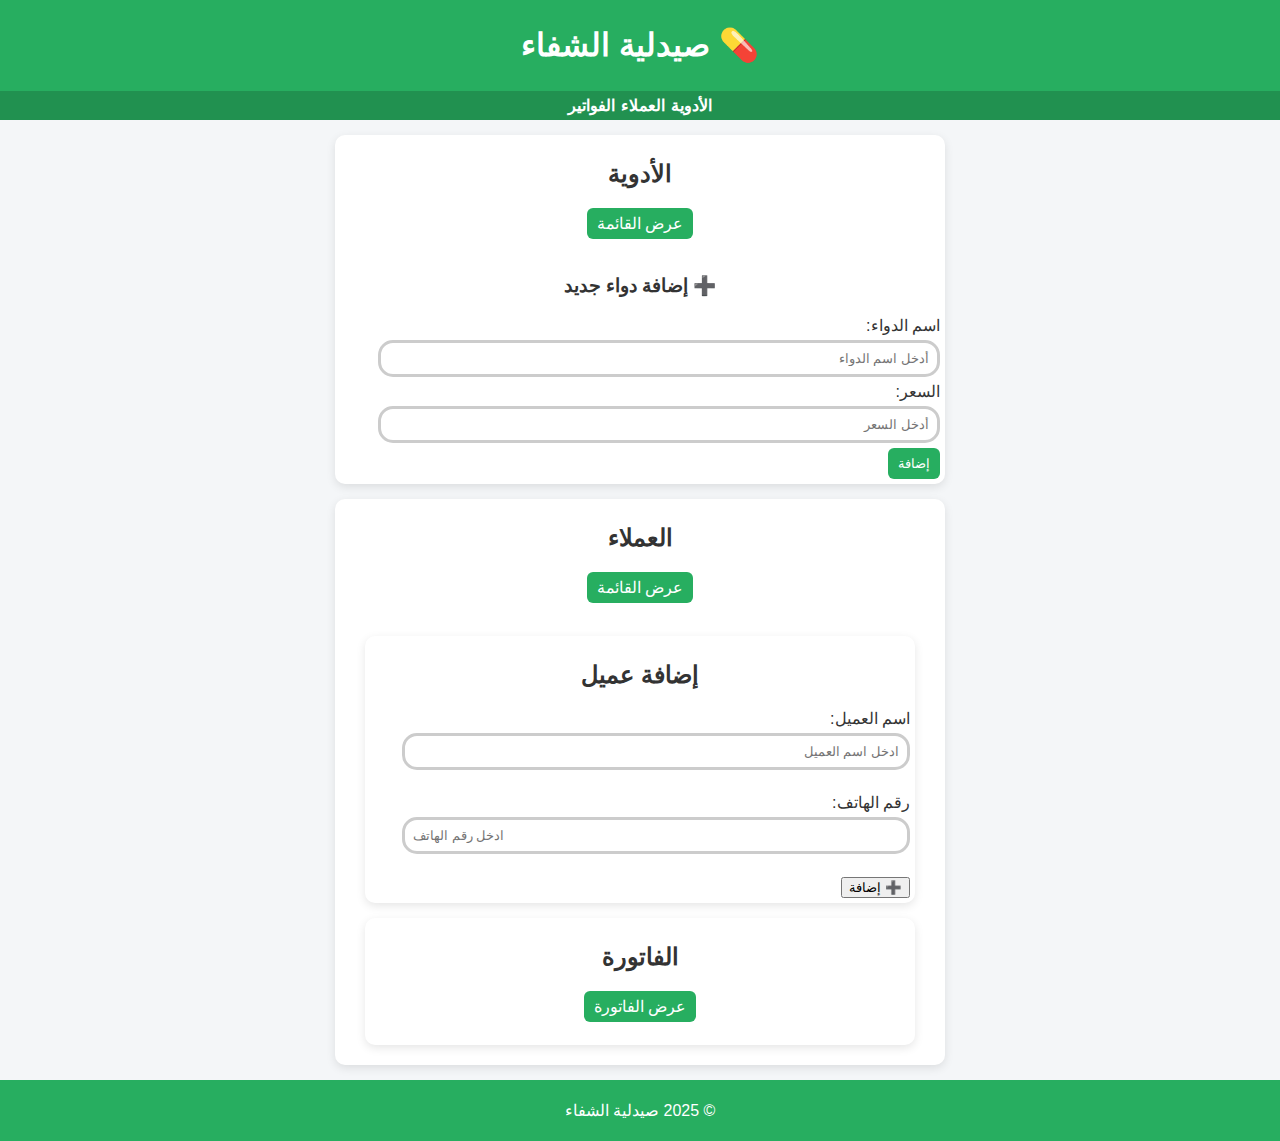
<file: index.html>
<!DOCTYPE html>
<html lang="ar">
<head>
<meta charset="UTF-8"> <!-- ترميز الصفحة -->
<meta name="viewport" content="width=device-width, initial-scale=1.0"> <!-- لتوافق الموبايل -->
<title>نظام ادارة الصيدلية</title>
<style>
/* تنسيق عام للصفحة */
body{
    font-family:Tahoma,Arial,sans-serif; /* خط الصفحة */
    background:#f4f6f8; /* لون الخلفية */
    margin:0;
    direction:rtl; /* اتجاه النص من اليمين لليسار */
    text-align:center;
    color:#333;
}

/* تنسيق الهيدر والفوتر */
header,footer{
    background:#27ae60;
    color:#fff;
    padding:5px;
}

/* شريط التنقل */
nav{
    background:#219150;
    padding:5px;
}
nav a{
    color:#fff;
    margin:0 1px;
    text-decoration:none;
    font-weight:bold;
}
nav a:hover{
    color:#ffe600; /* تأثير التحويم على الروابط */
}

/* تنسيق الأقسام */
.section{
    background:#fff;
    padding:5px;
    margin:15px auto;
    width:90%;
    max-width:600px;
    border-radius:10px;
    box-shadow:0 3px 10px rgba(0,0,0,.1);
}

/* قائمة التفاصيل القابلة للطي */
details summary{
    cursor:pointer;
    padding:6px 10px;
    background:#27ae60;
    color:#fff;
    border-radius:6px;
    display:inline-block;
    margin-bottom:18px;
}
details[open] summary{
    background:#219150;
}

/* تنسيق الجداول */
table{
    width:100%;
    border-collapse:collapse;
}
th,td{
    border:1px solid #ddd;
    padding:8px;
}
th{
    background:#27ae60;
    color:#fff;
}

/* مربع إجمالي الفاتورة */
.total{
    background:#219150;
    color:#fff;
    padding:8px;
    border-radius:6px;
    display:inline-block;
    margin-top:10px;
}

/* نماذج الإدخال */
form{
    margin-top:15px;
    text-align:right;
}
input[type=text], input[type=number], input[type=tel]{
    width:90%;
    padding:8px;
    margin:5px 0;
    border:3px solid #ccc;
    border-radius:15px;
}
input[type=submit]{
    background:#27ae60;
    color:#fff;
    padding:8px 10px;
    border:none;
    border-radius:6px;
    cursor:pointer;
}
input[type=submit]:hover{
    background:#219150;
}
</style>
</head>
<body>

<!-- رأس الصفحة -->
<header>
    <h1>💊 صيدلية الشفاء</h1>
</header>

<!-- شريط التنقل -->
<nav>
 <a href="#meds">الأدوية</a>
 <a href="#clients">العملاء</a>
 <a href="#invoice">الفواتير</a>
</nav>

<main>
<!-- قسم الأدوية -->
<section id="meds" class="section">
<h2>الأدوية</h2>

<!-- جدول عرض الأدوية مع إمكانية الإخفاء/الفتح -->
<details>
    <summary>عرض القائمة</summary>
    <table>
        <tr><th>الدواء</th><th>السعر</th></tr>
        <tr><td>باراسيتامول</td><td>500</td></tr>
        <tr><td>أموكسيسيلين</td><td>1200</td></tr>
        <tr><td>إيبوبروفين</td><td>700</td></tr>
    </table>
</details>

<!-- نموذج إضافة دواء جديد -->
<h3>➕ إضافة دواء جديد</h3>
<form>
  <label>اسم الدواء:</label><br>
  <input type="text" name="drug" placeholder="أدخل اسم الدواء"><br>
  <label>السعر:</label><br>
  <input type="number" name="price" placeholder="أدخل السعر"><br>
  <input type="submit" value="إضافة">
</form>
</section>

<!-- قسم العملاء -->
<section id="clients" class="section">
<h2>العملاء</h2>

<!-- جدول عرض العملاء مع إمكانية الإخفاء/الفتح -->
<details>
    <summary>عرض القائمة</summary>
    <table>
        <tr><th>الاسم</th><th>الهاتف</th></tr>
        <tr><td>أحمد</td><td>777777777</td></tr>
        <tr><td>سارة</td><td>733333333</td></tr>
    </table>
</details>

<!-- نموذج إضافة عميل -->
<section id="add-client" class="section">
  <h2>إضافة عميل</h2>
  <form>
    <label>اسم العميل:</label><br>
    <input type="text" name="client" placeholder="ادخل اسم العميل"><br><br>

    <label>رقم الهاتف:</label><br>
    <input type="tel" name="phone" placeholder="ادخل رقم الهاتف"><br><br>

    <button type="submit">➕ إضافة</button>
  </form>
</section>

<!-- قسم الفواتير -->
<section id="invoice" class="section">
<h2>الفاتورة</h2>

<!-- جدول عرض الفاتورة -->
 <details>
    <summary>عرض الفاتورة</summary>
    <table>
        <tr><th>الدواء</th><th>السعر</th></tr>
        <tr><td>باراسيتامول</td><td>500</td></tr>
        <tr><td>أموكسيسيلين</td><td>1200</td></tr>
    </table>
    <div class="total">الإجمالي: 1700</div>
</details>
</section>
</main>
<!-- تذييل الصفحة -->
<footer>
    <p>© 2025 صيدلية الشفاء</p>
</footer>

</body>
</html>
</file>
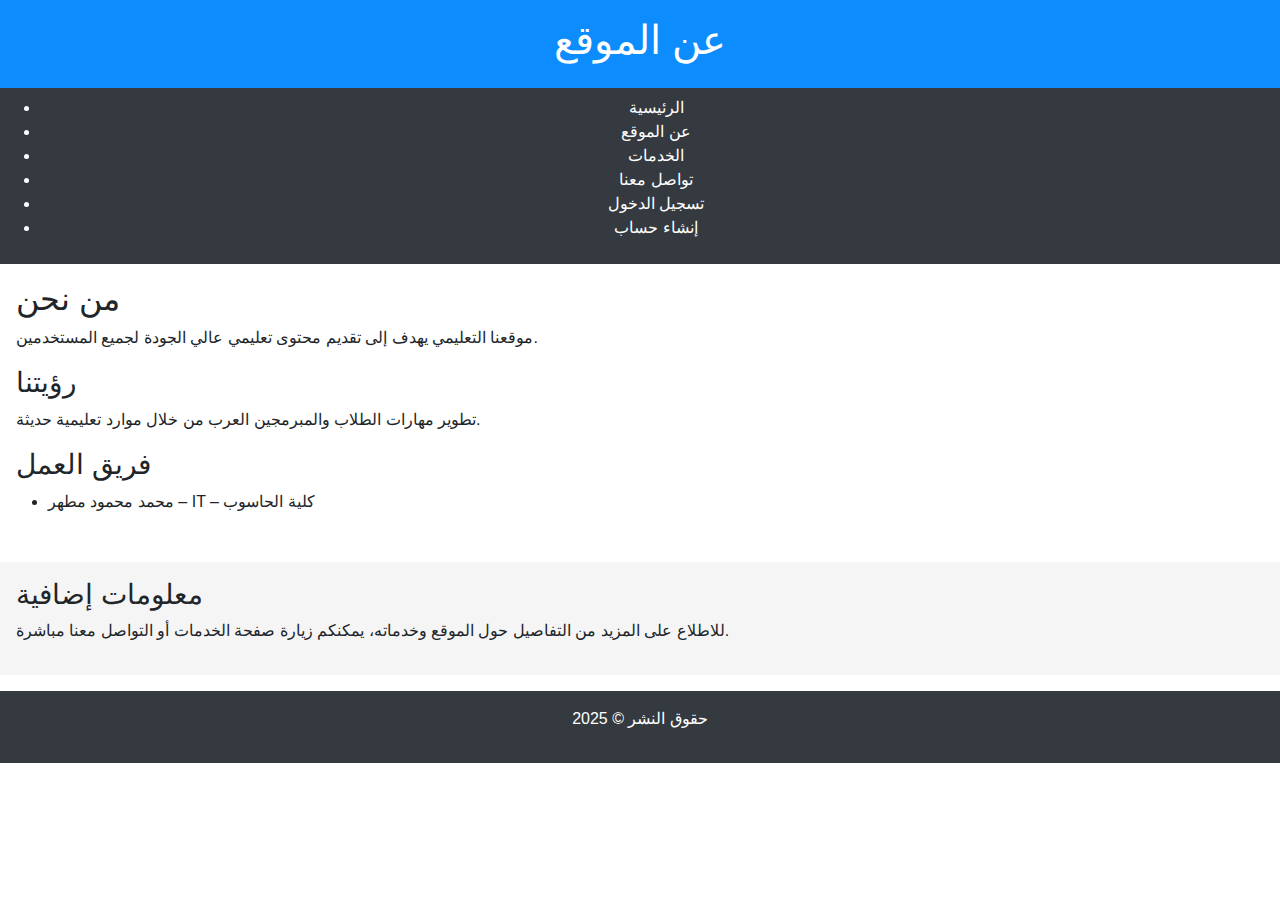
<file: about.html>
<!DOCTYPE html>
<html lang="ar">
<head>
    <meta charset="UTF-8">
    <meta name="viewport" content="width=device-width, initial-scale=1.0">
    <title>عن الموقع</title>
    <!-- تحقق استخدام إطار العمل Bootstrap ✅ -->
    <link href="https://cdn.jsdelivr.net/npm/bootstrap@5.3.3/dist/css/bootstrap.min.css" rel="stylesheet">
    <link rel="stylesheet" href="css/style.css">
</head>
<body>

<header>
    <h1>عن الموقع</h1>
</header>

<nav>
    <ul>
        <li><a href="index.html">الرئيسية</a></li>
        <li><a href="about.html">عن الموقع</a></li>
        <li><a href="services.html">الخدمات</a></li>
        <li><a href="contact.html">تواصل معنا</a></li>
        <li><a href="login.html">تسجيل الدخول</a></li>
        <li><a href="signup.html">إنشاء حساب</a></li>
    </ul>
</nav>

<section>
    <h2>من نحن</h2>
    <p>موقعنا التعليمي يهدف إلى تقديم محتوى تعليمي عالي الجودة لجميع المستخدمين.</p>

    <h3>رؤيتنا</h3>
    <p>تطوير مهارات الطلاب والمبرمجين العرب من خلال موارد تعليمية حديثة.</p>

    <h3>فريق العمل</h3>
    <ul>
        <li>محمد محمود مطهر – IT – كلية الحاسوب</li>
    </ul>
</section>

<aside>
    <h3>معلومات إضافية</h3>
    <p>للاطلاع على المزيد من التفاصيل حول الموقع وخدماته، يمكنكم زيارة صفحة الخدمات أو التواصل معنا مباشرة.</p>
</aside>

<footer>
    <p>حقوق النشر © 2025</p>
</footer>

</body>
</html>
</file>
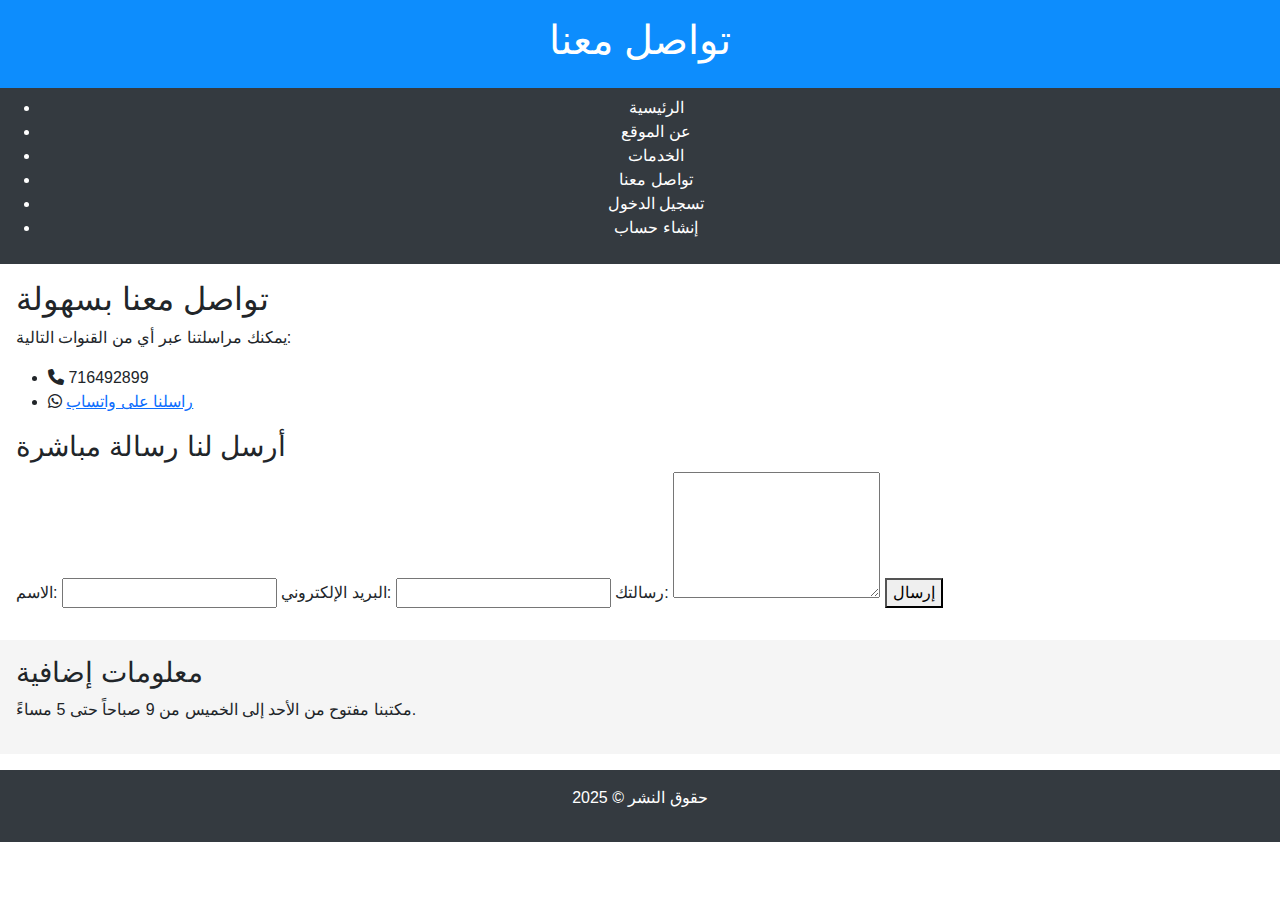
<file: contact.html>
<!DOCTYPE html>
<html lang="ar">
<head>
    <meta charset="UTF-8">
    <meta name="viewport" content="width=device-width, initial-scale=1.0">
    <title>تواصل معنا</title>
    <!-- تحقق استخدام إطار العمل Bootstrap ✅ -->
    <link href="https://cdn.jsdelivr.net/npm/bootstrap@5.3.3/dist/css/bootstrap.min.css" rel="stylesheet">
    <!-- تحقق استخدام مكتبة Font Awesome للأيقونات ✅ -->
    <link rel="stylesheet" href="https://cdnjs.cloudflare.com/ajax/libs/font-awesome/6.5.0/css/all.min.css">
    <link rel="stylesheet" href="css/style.css">
</head>
<body>

<header>
    <h1>تواصل معنا</h1>
</header>

<nav>
    <ul>
        <li><a href="index.html">الرئيسية</a></li>
        <li><a href="about.html">عن الموقع</a></li>
        <li><a href="services.html">الخدمات</a></li>
        <li><a href="contact.html">تواصل معنا</a></li>
        <li><a href="login.html">تسجيل الدخول</a></li>
        <li><a href="signup.html">إنشاء حساب</a></li>
    </ul>
</nav>

<section>
    <h2>تواصل معنا بسهولة</h2>
    <p>يمكنك مراسلتنا عبر أي من القنوات التالية:</p>

    <!-- تحقق استخدام Font Awesome للأيقونات في قائمة التواصل ✅ -->
    <ul>
        <li><i class="fa-solid fa-phone"></i> <span>716492899</span></li>
        <li><i class="fa-brands fa-whatsapp"></i> 
            <a href="https://wa.me/967777123456" target="_blank">راسلنا على واتساب</a>
        </li>
    </ul>

    <h3>أرسل لنا رسالة مباشرة</h3>
    <form>
        <label>الاسم:</label>
        <input type="text" name="name" required>

        <label>البريد الإلكتروني:</label>
        <input type="email" name="email" required>

        <label>رسالتك:</label>
        <textarea name="message" rows="5" required></textarea>

        <button type="submit">إرسال</button>
    </form>
</section>

<aside>
    <h3>معلومات إضافية</h3>
    <p>مكتبنا مفتوح من الأحد إلى الخميس من 9 صباحاً حتى 5 مساءً.</p>
</aside>

<footer>
    <p>حقوق النشر © 2025</p>
</footer>

</body>
</html>
</file>
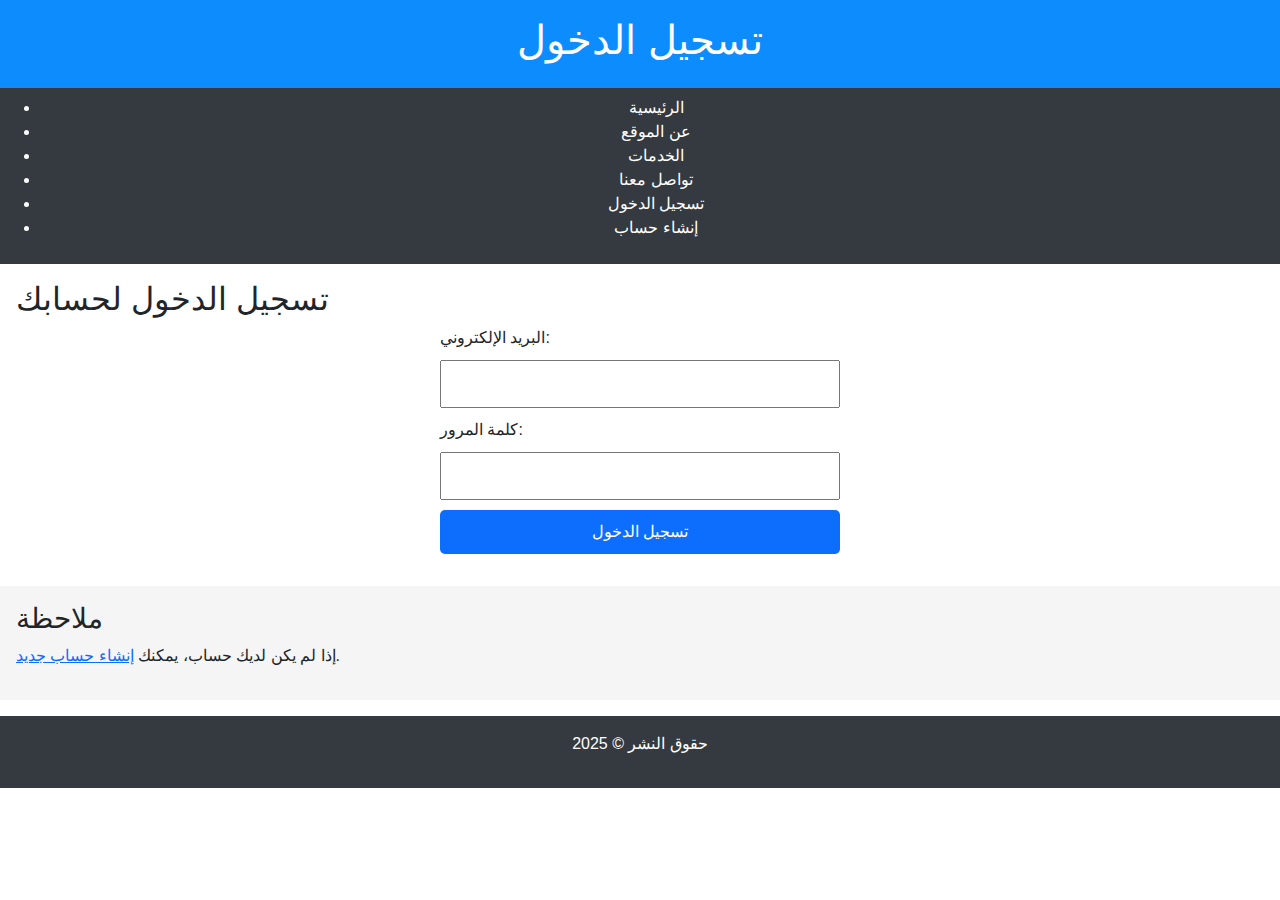
<file: login.html>
<!DOCTYPE html>
<html lang="ar">
<head>
    <meta charset="UTF-8">
    <meta name="viewport" content="width=device-width, initial-scale=1.0">
    <title>تسجيل الدخول</title>
    <!-- تحقق استخدام إطار العمل Bootstrap ✅ -->
    <link href="https://cdn.jsdelivr.net/npm/bootstrap@5.3.3/dist/css/bootstrap.min.css" rel="stylesheet">
    <link rel="stylesheet" href="css/style.css">
</head>
<body>

<header>
    <h1>تسجيل الدخول</h1>
</header>

<nav>
    <ul>
        <li><a href="index.html">الرئيسية</a></li>
        <li><a href="about.html">عن الموقع</a></li>
        <li><a href="services.html">الخدمات</a></li>
        <li><a href="contact.html">تواصل معنا</a></li>
        <li><a href="login.html">تسجيل الدخول</a></li>
        <li><a href="signup.html">إنشاء حساب</a></li>
    </ul>
</nav>

<section>
    <h2>تسجيل الدخول لحسابك</h2>
    <form class="form-box">
        <label>البريد الإلكتروني:</label>
        <input type="email" name="email" required>

        <label>كلمة المرور:</label>
        <input type="password" name="password" required>

        <button type="submit">تسجيل الدخول</button>
    </form>

    <!-- تحقق استخدام مكتبة Toast Notification في صفحة تسجيل الدخول ✅ -->
    <div class="toast">تم تسجيل الدخول بنجاح</div>

    <!-- تحقق استخدام Modal في صفحة تسجيل الدخول ✅ -->
    <div class="modal" id="loginModal">
        <div class="modal-content">
            <h3>تسجيل الدخول</h3>
            <p>تم فتح نافذة Modal.</p>
            <button onclick="document.getElementById('loginModal').style.display='none'">إغلاق</button>
        </div>
    </div>
</section>

<aside>
    <h3>ملاحظة</h3>
    <p>إذا لم يكن لديك حساب، يمكنك <a href="signup.html">إنشاء حساب جديد</a>.</p>
</aside>

<footer>
    <p>حقوق النشر © 2025</p>
</footer>

</body>
</html>
</file>
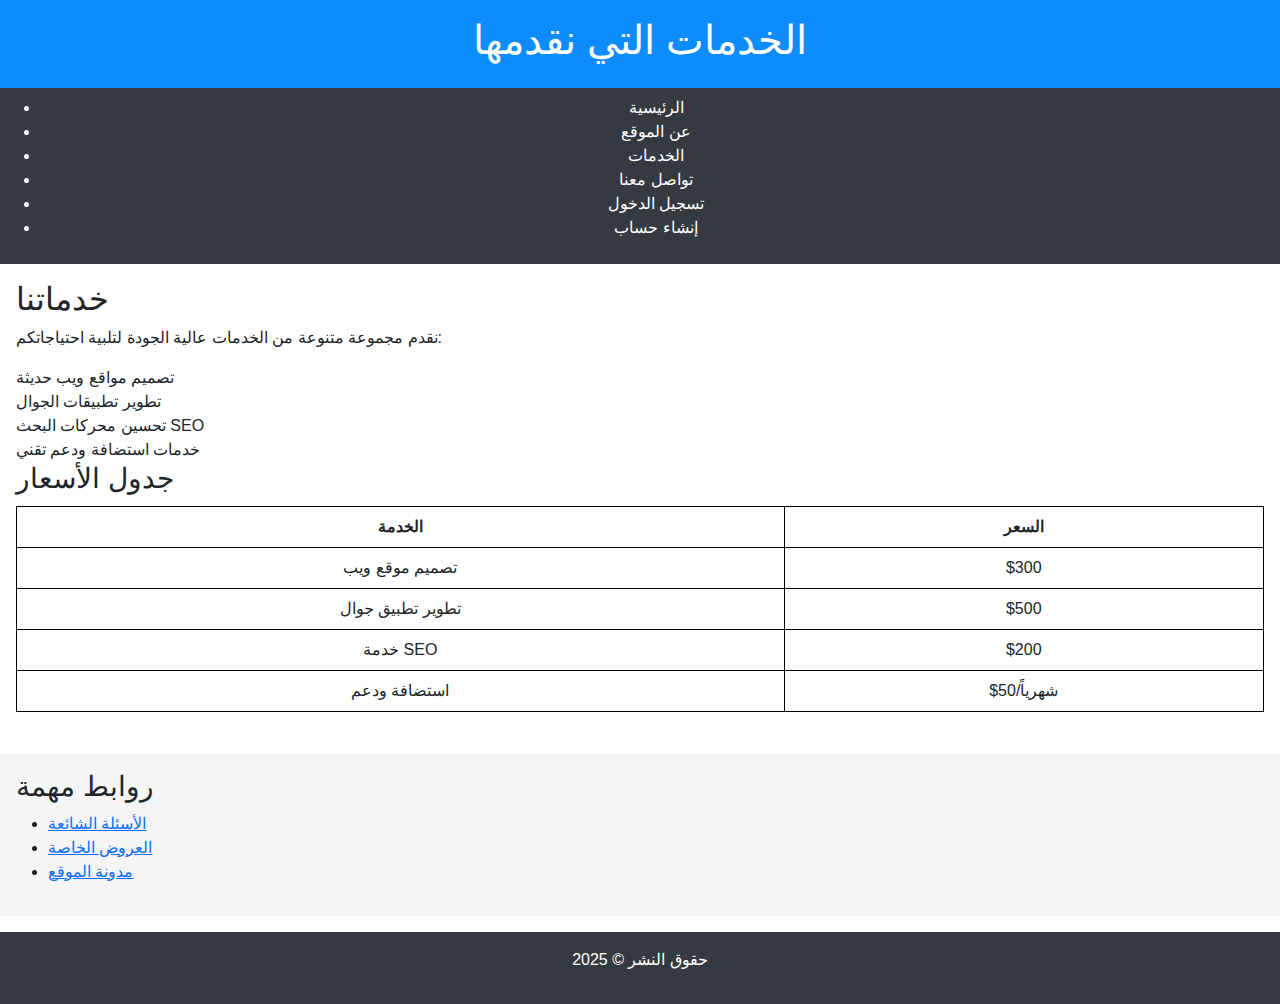
<file: services.html>
<!DOCTYPE html>
<html lang="ar">
<head>
    <meta charset="UTF-8">
    <meta name="viewport" content="width=device-width, initial-scale=1.0">
    <title>الخدمات</title>
    <link href="https://cdn.jsdelivr.net/npm/bootstrap@5.3.3/dist/css/bootstrap.min.css" rel="stylesheet">
    <link rel="stylesheet" href="css/style.css">
</head>
<body>

<header>
    <h1>الخدمات التي نقدمها</h1>
</header>

<nav>
    <ul>
        <li><a href="index.html">الرئيسية</a></li>
        <li><a href="about.html">عن الموقع</a></li>
        <li><a href="services.html">الخدمات</a></li>
        <li><a href="contact.html">تواصل معنا</a></li>
        <li><a href="login.html">تسجيل الدخول</a></li>
        <li><a href="signup.html">إنشاء حساب</a></li>
    </ul>
</nav>

<section>
    <h2>خدماتنا</h2>
    <p>نقدم مجموعة متنوعة من الخدمات عالية الجودة لتلبية احتياجاتكم:</p>

    <!-- تحقق استخدام Grid أو Flexbox لتنظيم المحتوى ✅ -->
    <div class="features">
        <div class="feature-box">تصميم مواقع ويب حديثة</div>
        <div class="feature-box">تطوير تطبيقات الجوال</div>
        <div class="feature-box">تحسين محركات البحث SEO</div>
        <div class="feature-box">خدمات استضافة ودعم تقني</div>
    </div>

    <h3>جدول الأسعار</h3>
    <table>
        <tr>
            <th>الخدمة</th>
            <th>السعر</th>
        </tr>
        <tr>
            <td>تصميم موقع ويب</td>
            <td>$300</td>
        </tr>
        <tr>
            <td>تطوير تطبيق جوال</td>
            <td>$500</td>
        </tr>
        <tr>
            <td>خدمة SEO</td>
            <td>$200</td>
        </tr>
        <tr>
            <td>استضافة ودعم</td>
            <td>$50/شهرياً</td>
        </tr>
    </table>
</section>

<aside>
    <h3>روابط مهمة</h3>
    <ul>
        <li><a href="#">الأسئلة الشائعة</a></li>
        <li><a href="#">العروض الخاصة</a></li>
        <li><a href="#">مدونة الموقع</a></li>
    </ul>
</aside>

<footer>
    <p>حقوق النشر © 2025</p>
</footer>

</body>
</html>
</file>
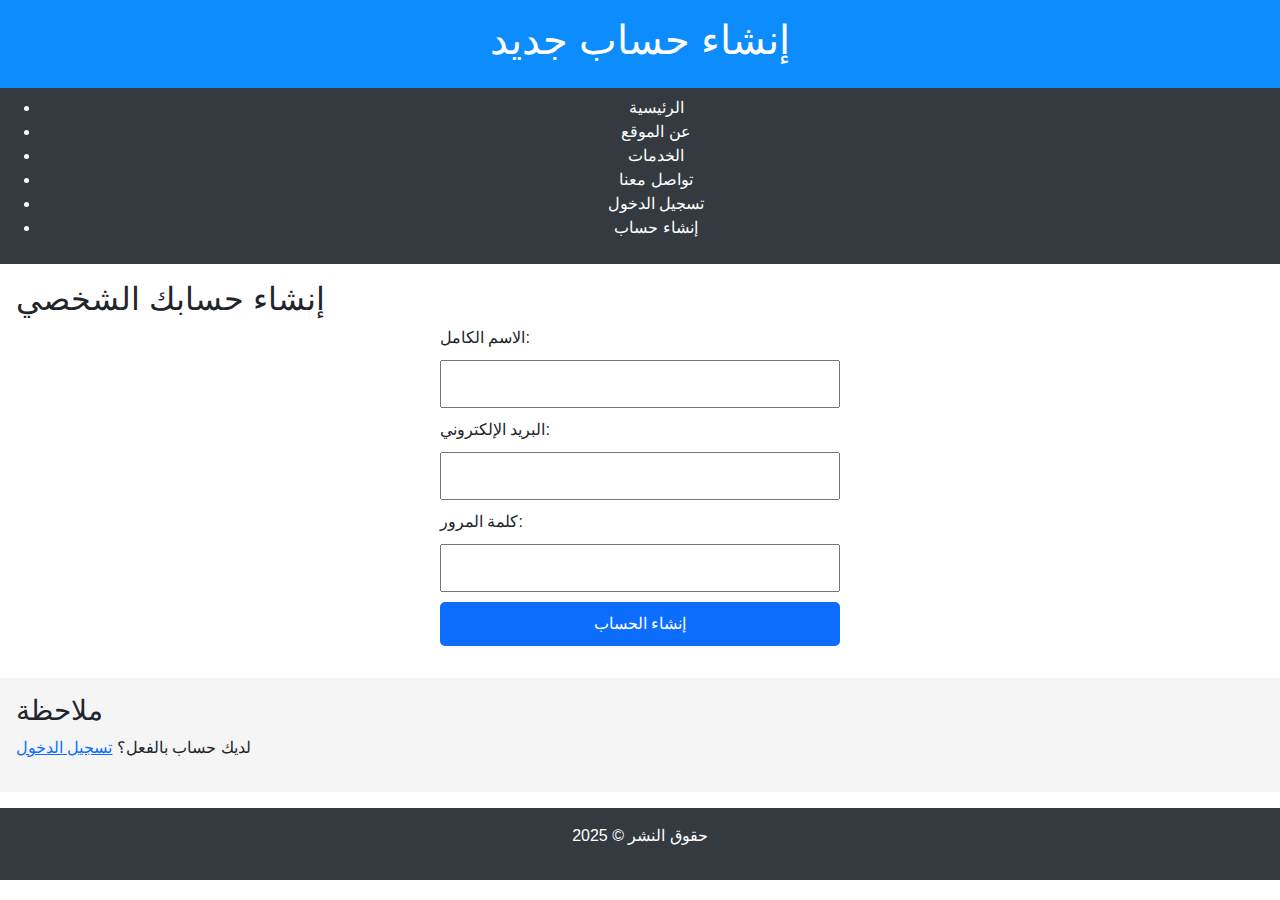
<file: signup.html>
<!DOCTYPE html>
<html lang="ar">
<head>
    <meta charset="UTF-8">
    <meta name="viewport" content="width=device-width, initial-scale=1.0">
    <title>إنشاء حساب</title>
    <!-- تحقق استخدام إطار العمل Bootstrap ✅ -->
    <link href="https://cdn.jsdelivr.net/npm/bootstrap@5.3.3/dist/css/bootstrap.min.css" rel="stylesheet">
    <link rel="stylesheet" href="css/style.css">
</head>
<body>

<header>
    <h1>إنشاء حساب جديد</h1>
</header>

<nav>
    <ul>
        <li><a href="index.html">الرئيسية</a></li>
        <li><a href="about.html">عن الموقع</a></li>
        <li><a href="services.html">الخدمات</a></li>
        <li><a href="contact.html">تواصل معنا</a></li>
        <li><a href="login.html">تسجيل الدخول</a></li>
        <li><a href="signup.html">إنشاء حساب</a></li>
    </ul>
</nav>

<section>
    <h2>إنشاء حسابك الشخصي</h2>
    <form class="form-box">
        <label>الاسم الكامل:</label>
        <input type="text" name="fullname" required>

        <label>البريد الإلكتروني:</label>
        <input type="email" name="email" required>

        <label>كلمة المرور:</label>
        <input type="password" name="password" required minlength="6">

        <button type="submit">إنشاء الحساب</button>
    </form>

    <!-- تحقق استخدام مكتبة Toast Notification في صفحة إنشاء الحساب ✅ -->
    <div class="toast">تم إنشاء الحساب بنجاح</div>

    <!-- تحقق استخدام Modal في صفحة إنشاء الحساب ✅ -->
    <div class="modal" id="signupModal">
        <div class="modal-content">
            <h3>إنشاء الحساب</h3>
            <p>تم فتح نافذة Modal.</p>
            <button onclick="document.getElementById('signupModal').style.display='none'">إغلاق</button>
        </div>
    </div>
</section>

<aside>
    <h3>ملاحظة</h3>
    <p>لديك حساب بالفعل؟ <a href="login.html">تسجيل الدخول</a></p>
</aside>

<footer>
    <p>حقوق النشر © 2025</p>
</footer>

</body>
</html>
</file>
<file: css/style.css>
/* ================== إعدادات أساسية ================== */
body {
    font-family: Arial, sans-serif;
    margin: 0;
    padding: 0;
}

/* ================== Header و Footer ================== */
header, footer {
    text-align: center;
    padding: 1rem;
}

header {
    background: #0d8dfd;
    color: white;
}

footer {
    background: #343a40;
    color: white;
}

/* ================== Navigation ================== */
nav {
    background: #343a40;
    color: white;
    padding: .5rem;
    text-align: center;
}

nav a {
    color: white;
    margin: 0 .5rem;
    text-decoration: none;
}

nav a:hover {
    text-decoration: underline;
}

/* ================== Section و Aside ================== */
section {
    padding: 1rem;
}

aside {
    background: #f5f5f5;
    padding: 1rem;
    margin: 1rem 0;
}

/* ================== Grid / Flexbox ================== */
/* تحقق استخدام Grid / Flexbox لتنظيم المحتوى ✅ */
.services-grid {
    display: grid;
    grid-template-columns: repeat(auto-fit, minmax(200px, 1fr));
    gap: 15px;
    margin-top: 15px;
}

.service-box {
    background: #f8f9fa;
    padding: 20px;
    text-align: center;
    border-radius: 10px;
}

/* ================== Gallery / Slider ================== */
.gallery {
    display: flex;
    overflow-x: auto;
    gap: 10px;
    padding: 10px 0;
}

.gallery img {
    width: 200px;
    height: 150px;
    border-radius: 5px;
    flex-shrink: 0;
}

/* ================== Tables ================== */
table {
    width: 100%;
    border-collapse: collapse;
    margin: 10px 0;
}

table, th, td {
    border: 1px solid #000;
}

th, td {
    padding: 8px;
    text-align: center;
}

/* ================== Forms ================== */
.form-box {
    display: flex;
    flex-direction: column;
    gap: 10px;
    max-width: 400px;
    margin: auto;
}

.form-box input, .form-box button {
    padding: 10px;
    font-size: 1rem;
}

.form-box button {
    background: #0d6efd;
    color: white;
    border: none;
    cursor: pointer;
    border-radius: 5px;
}

/* ================== Toast ================== */
/* تحقق استخدام Toast Notification ✅ */
.toast {
    position: fixed;
    bottom: 1rem;
    right: 1rem;
    background: #0d6efd;
    color: white;
    padding: .5rem 1rem;
    border-radius: .25rem;
    z-index: 1000;
}

/* ================== Modal ================== */
/* تحقق استخدام Modal ✅ */
.modal {
    display: none;
    position: fixed;
    top: 0; left: 0;
    width: 100%;
    height: 100%;
    background: rgba(0,0,0,0.6);
    justify-content: center;
    align-items: center;
}

.modal-content {
    background: white;
    padding: 1rem;
    border-radius: 5px;
    max-width: 400px;
    width: 90%;
}

/* ================== Responsive ================== */
/* تحقق من جعل الموقع متجاوب باستخدام Media Queries ✅ */
@media (max-width: 600px) {
    nav a {
        display: block;
        margin: 5px 0;
    }
}
</file>
